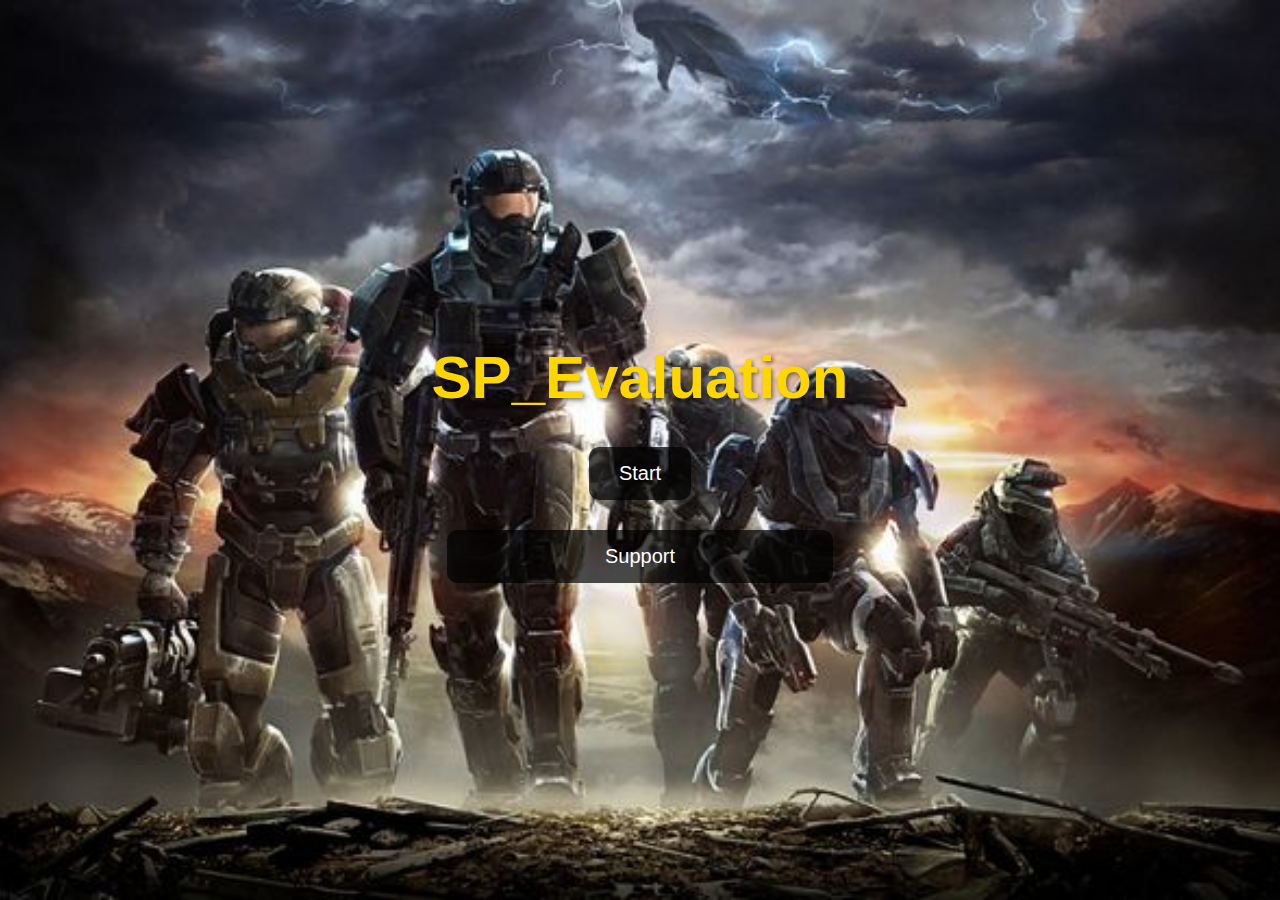
<file: index.html>
<!DOCTYPE html>
<html lang="en">
<head>
    <meta charset="UTF-8">
    <meta name="viewport" content="width=device-width, initial-scale=1.0">
    <title>Welcome to the GDP</title>
    <link rel="stylesheet" href="styles.css">
</head>
<body class="home-page" style="background-image: url('assets/C.jpg');">
    <div class="content">
        <!-- Game Title -->
        <h1 class="game-title">SP_Evaluation</h1>
        <!-- Start Button to go to Terms and Conditions -->
        <button class="proceed-btn" onclick="startMusicAndGoToTerms()">Start</button>
        <div class="support-btn" onclick="openSupportPopup()">Support</div>
    </div>

    <!-- Audio will be added here, but it won’t play until the Start button is clicked -->
    <audio id="background-music" loop>
        <source src="assets/H.mp3" type="audio/mp3">
    </audio>
</body>
<script src="script.js"></script>
</html>
</file>
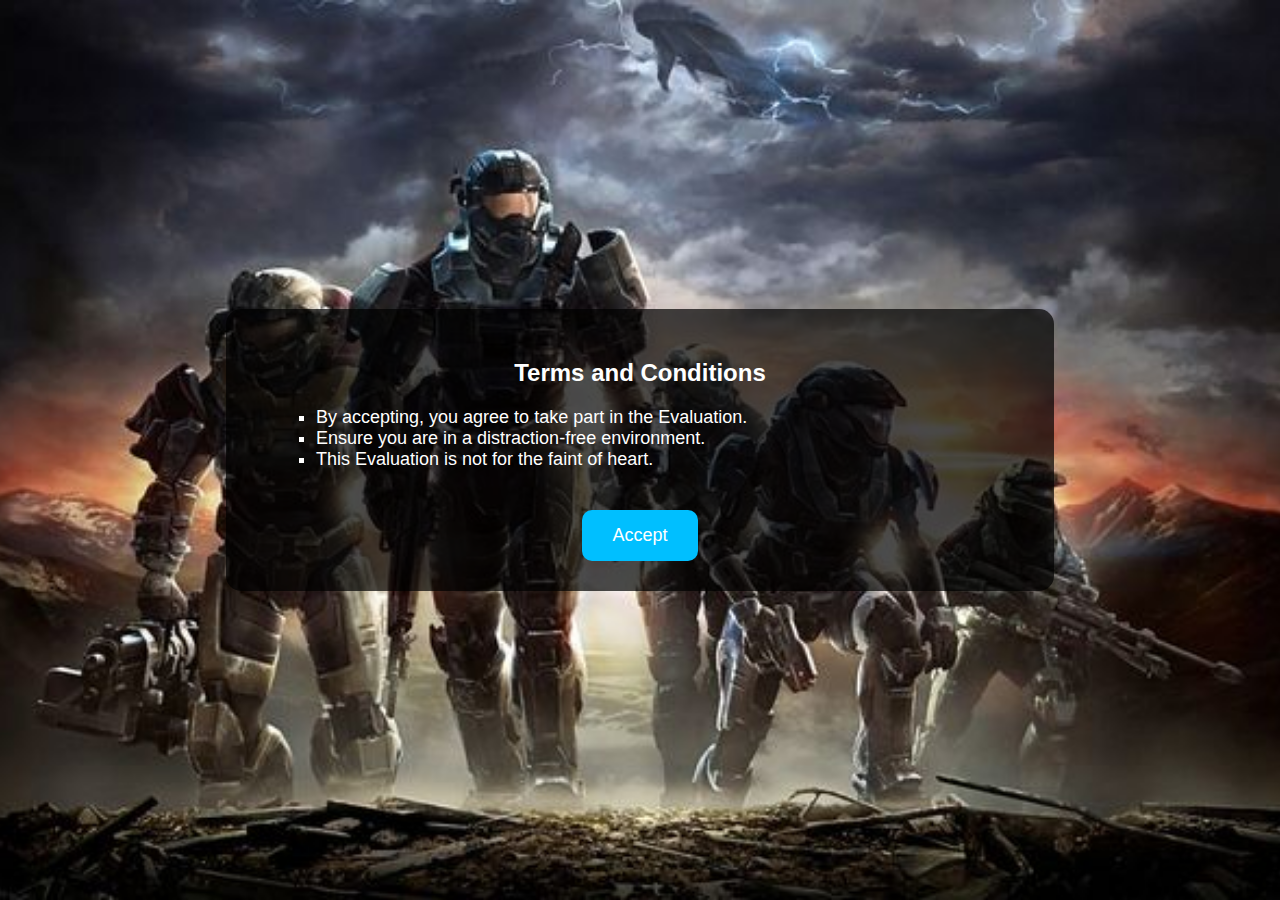
<file: terms.html>
<!DOCTYPE html>
<html lang="en">
<head>
    <meta charset="UTF-8">
    <meta name="viewport" content="width=device-width, initial-scale=1.0">
    <title>Terms and Conditions</title>
    <link rel="stylesheet" href="styles.css">
</head>
<body class="terms-page" style="background-image: url('assets/C.jpg');">
    <div class="terms-content">
        <h2>Terms and Conditions</h2>
        <ul>
            <li>By accepting, you agree to take part in the Evaluation.</li>
            <li>Ensure you are in a distraction-free environment.</li>
            <li>This Evaluation is not for the faint of heart.</li>
        </ul>
        <button onclick="location.href='start.html'">Accept</button>
    </div>

    <!-- Audio continues from home page -->
    <audio id="terms-music" loop>
        <source src="assets/H.mp3" type="audio/mp3">
    </audio>
</body>
<script src="script.js"></script>
</html>
</file>
<file: styles.css>
/* General Styles */
body {
    margin: 0;
    padding: 0;
    font-family: 'Arial', sans-serif;
    display: flex;
    justify-content: center;
    align-items: center;
    width: 100%;
    height: 100vh;
    background-size: cover;
    background-position: center;
    color: white;
    transition: background-color 0.5s ease;
}

h1, h2, p {
    text-align: center;
}

.content {
    text-align: center;
}

.game-title {
    font-size: 60px;
    color: #FFD700;
    text-shadow: 2px 2px 4px rgba(0, 0, 0, 0.5);
    margin-bottom: 20px;
    cursor: pointer;
}

.proceed-btn, .start-btn, .support-btn {
    background-color: rgba(0, 0, 0, 0.7);
    border: none;
    color: white;
    padding: 15px 30px;
    font-size: 20px;
    cursor: pointer;
    margin: 15px;
    border-radius: 10px;
    transition: transform 0.3s ease;
}

.proceed-btn:hover, .start-btn:hover, .support-btn:hover {
    background-color: #00BFFF; /* Same hover color throughout */
    transform: scale(1.1);
}

/* Popup */
.popup {
    position: fixed;
    top: 50%;
    left: 50%;
    transform: translate(-50%, -50%);
    background-color: rgba(0, 0, 0, 0.8);
    padding: 30px;
    border-radius: 15px;
    z-index: 1000;
    text-align: center;
}

.answer {
    display: block;
    margin: 20px;
    padding: 20px 40px;
    background-color: #00BFFF;
    border: none;
    color: white;
    cursor: pointer;
    font-size: 22px;
    border-radius: 8px;
    width: 80%;
    text-align: center;
}

.answer:hover {
    background-color: #008CBA;
}

/* Video Player */
.video-container {
    position: absolute;
    top: 50%;
    left: 50%;
    transform: translate(-50%, -50%);
    width: 100%;
    height: 100%;
    z-index: 500;
}

video {
    width: 100%;
    height: 100%;
    object-fit: cover;
}

/* Terms and Conditions */
.terms-content {
    background: rgba(0, 0, 0, 0.7);
    padding: 30px;
    border-radius: 15px;
    width: 60%;
    text-align: center;
}

.terms-content ul {
    text-align: left;
    list-style-type: square;
    margin: 20px;
    font-size: 18px;
}

button {
    font-size: 18px;
    padding: 15px 30px;
    cursor: pointer;
    border-radius: 10px;
    background-color: #00BFFF;
    border: none;
    color: white;
    margin-top: 20px;
    transition: background-color 0.3s ease;
}

button:hover {
    background-color: #008CBA;
}
</file>
